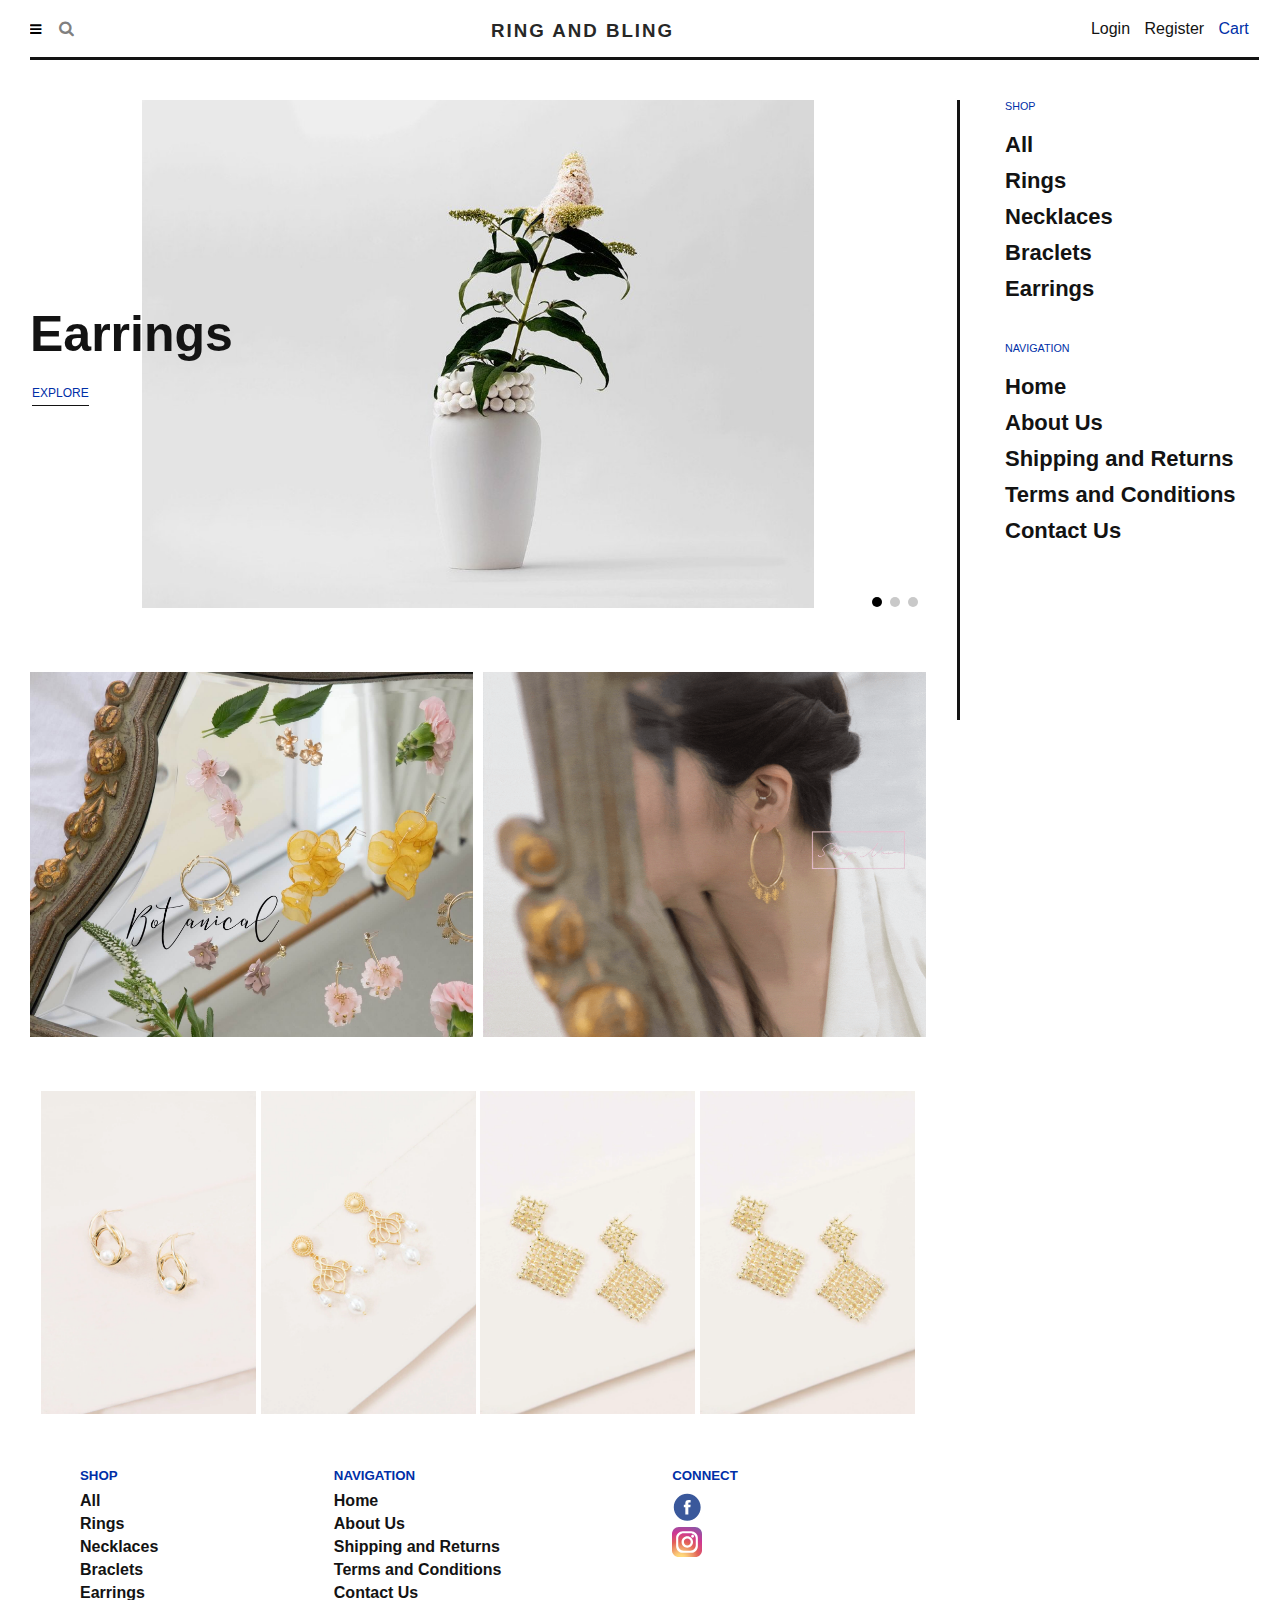
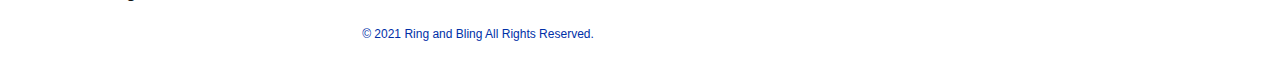
<file: index.html>
<!DOCTYPE html>
<html lang="en">
<head>
    <meta charset="UTF-8">
    <meta http-equiv="X-UA-Compatible" content="IE=edge">
    <meta name="viewport" content="width=device-width, initial-scale=1.0">
    <link rel="stylesheet" href="css/style.css">
    <link rel="stylesheet" href="css/font-awesome.min.css">
    <title>R&B</title>
</head>
<body>
    <div class="loader">
        <div class="loader-wrap">
            <div class="loader-wrap1">
                <div class="loader-wrap2"></div>
            </div>
        </div>
    </div>
    <div class="menu">
        <div class="menu-container">
            <div class="menu-wrap">
                <h6>SHOP</h6>
                <a href="">All</a>
                <a href="">Rings</a>
                <a href="">Necklaces</a>
                <a href="">Braclets</a>
                <a href="">Earrings</a>
                <h6>NAVIGATION</h6>
                <a href="index.html">Home</a>
                <a href="about.html">About Us</a>
                <a href="return.html">Shipping and Returns</a>
                <a href="t&c.html">Terms and Conditions</a>
                <a href="contact.html">Contact Us</a>
            </div>
        </div>
        <div class="menu-close"></div>
    </div>
    
    <header>
        <div class="search-bar searchBar">
            <input type="text" name="search" placeholder="Search" >
            <div class="closebtn"></div>
        </div>
        <div class="nav">
            <div class="nav-left">
                <button type="button">
                    <span class="on-hover">MENU</span>
                    <span class="fa fa-bars menu-open"></span>
                    <span class="fa fa-close mClose"></span>
                </button>
                <span class="search fa fa-search"></span>
            </div>
            <div class="nav-mid">
                <a href="index.html"><h3>RING AND BLING</h3></a>
            </div>
            <div class="nav-right">
                <a href="login.html">Login</a>
                <a href="register.html">Register</a>
                <a href="#">Cart</a>
            </div>
        </div>
    </header>
    
    <div class="fixed-menu animate-right">
        <div class="container">
            <h6>SHOP</h6>
            <a href="">All</a>
            <a href="">Rings</a>
            <a href="">Necklaces</a>
            <a href="">Braclets</a>
            <a href="">Earrings</a>
            <h6>NAVIGATION</h6>
            <a href="index.html">Home</a>
            <a href="about.html">About Us</a>
            <a href="return.html">Shipping and Returns</a>
            <a href="t&c.html">Terms and Conditions</a>
            <a href="contact.html">Contact Us</a>
        </div>
    </div>
    <div class="main">
        <div class="main-wrap">
            <div class="mySlides main-container">
                <img src="images/slide_1.jpg" alt="shop now">
                <div class="shop-now">
                    <h1>Earrings</h1>
                    <a href="">EXPLORE</a>
                </div>
            </div>
            <div class="mySlides main-container">
                <img src="images/slide_2.jpg" alt="shop now">
                <div class="shop-now">
                    <h1>Necklaces</h1>
                    <a href="">EXPLORE</a>
                </div>
            </div>
            <div class="mySlides main-container">
                <img src="images/slide_3.jpg" alt="shop now">
                <div class="shop-now">
                    <h1>Braclets</h1>
                    <a href="">EXPLORE</a>
                </div>
            </div>
            <div class="paginate">
                <div class="demo" onclick="currentDiv(1)"></div>
                <div class="demo" onclick="currentDiv(2)"></div>
                <div class="demo" onclick="currentDiv(3)"></div>
            </div>
        </div>
        <div class="animation-images">
            <a href=""><img src="images/210212-1-min.jpg" width="100%" alt="botanical"></a>
            <div class="overlay"></div>
            <a href=""><img src="images/gif-min.gif" width="100%" alt="gif"></a>
        </div>
        <div class="slider">
            <a href=""><img loading="lazy" src="images/earring1.webp" alt="moiearring"></a>
            <a href=""><img loading="lazy" src="images/earring2.webp" alt="Candelabrum Drop Earring"></a>
            <a href=""><img loading="lazy" src="images/earring3.webp" alt="Fenced Drop Earring"></a>
            <a href=""><img loading="lazy" src="images/earring3.webp" alt="Fenced Drop Earring"></a>
        </div>
    </div>
    <footer>
        <div class="footer-container">
            <div class="footer-shop">
                <h5>SHOP</h5>
                <a href="">All</a>
                <a href="">Rings</a>
                <a href="">Necklaces</a>
                <a href="">Braclets</a>
                <a href="">Earrings</a>
            </div>
            <div class="footer-navigation">
                <h5>NAVIGATION</h5>
                <a href="index.html">Home</a>
                <a href="about.html">About Us</a>
                <a href="return.html">Shipping and Returns</a>
                <a href="t&c.html">Terms and Conditions</a>
                <a href="contact.html">Contact Us</a>
            </div>
            <div class="social-icons">
                <h5>CONNECT</h5>
                <a href="https://www.facebook.com/" target="_blank" rel="noopener"><img src="images/iconfinder_facebook_circle_color_107175.svg" alt="Facebook"></a>
                <a href="https://www.instagram.com/" target="_blank" rel="noopener"><img src="images/instagram.svg" alt="Instagram"></a>
            </div>
        </div>
        <div class="footer-rights">
            © 2021 Ring and Bling All Rights Reserved.
        </div>
    </footer>
    <script>
        let loader = document.querySelector('.loader');
        let body = document.querySelector('body');
        window.addEventListener('load',function(){
           loader.style.display='none';
           body.style.overflow="auto";
        });
    </script>
    <script src="js/script.js"></script>
</body>
</html>
</file>
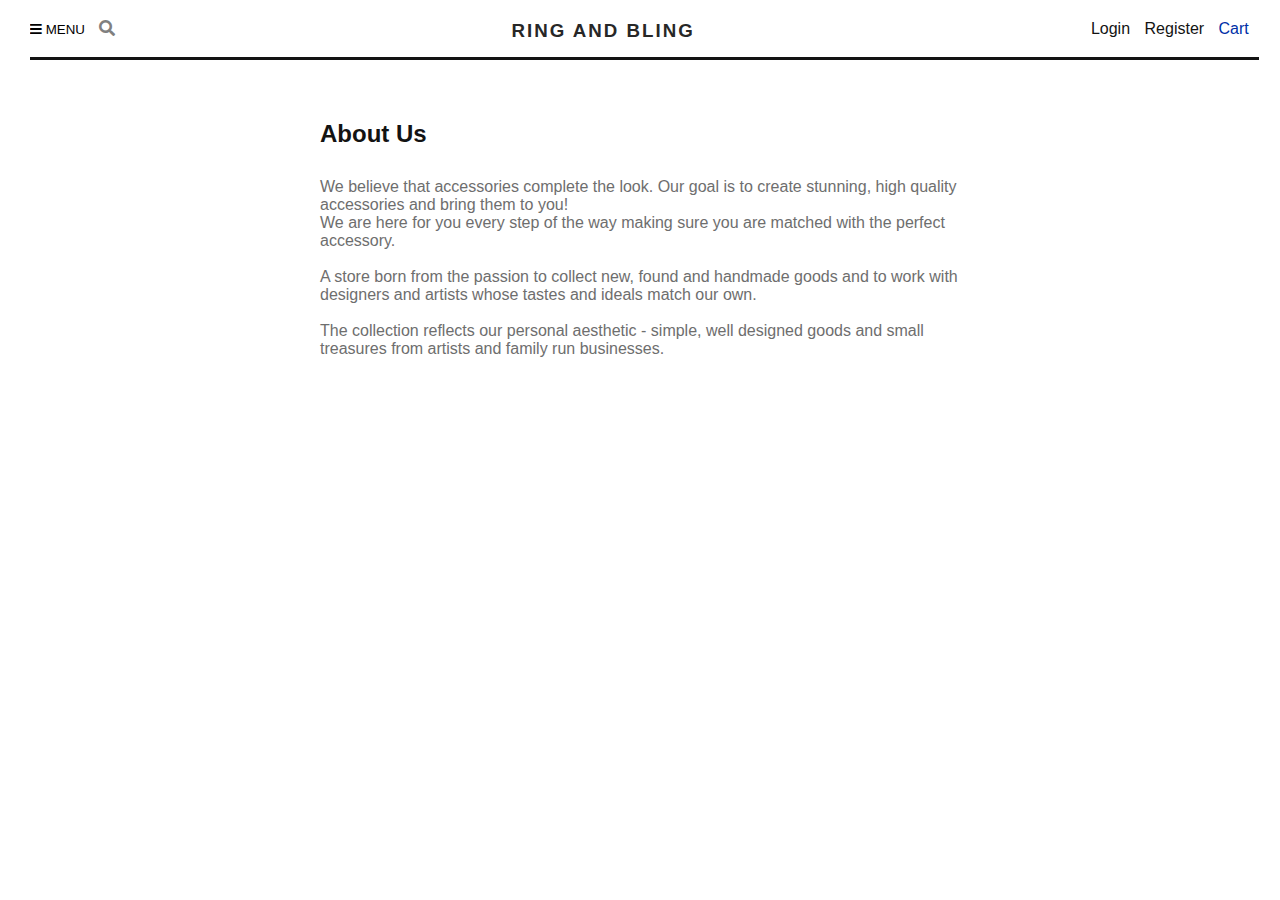
<file: about.html>
<!DOCTYPE html>
<html lang="en">
<head>
    <meta charset="UTF-8">
    <meta http-equiv="X-UA-Compatible" content="IE=edge">
    <meta name="viewport" content="width=device-width, initial-scale=1.0">
    <link rel="stylesheet" href="css/style.css">
    <link rel="stylesheet" href="css/style2.css">
    <link rel="stylesheet" href="https://pro.fontawesome.com/releases/v5.10.0/css/all.css">
    <title>About Us</title>
</head>
<body>
    <div class="menu">
        <div class="menu-container">
            <div class="menu-wrap">
                <h6>SHOP</h6>
                <a href="">All</a>
                <a href="">Rings</a>
                <a href="">Necklaces</a>
                <a href="">Braclets</a>
                <a href="">Earrings</a>
                <h6>NAVIGATION</h6>
                <a href="index.html">Home</a>
                <a href="about.html">About Us</a>
                <a href="return.html">Shipping and Returns</a>
                <a href="t&c.html">Terms and Conditions</a>
                <a href="contact.html">Contact Us</a>
            </div>
        </div>
        <div class="menu-close"></div>
    </div>
    
    <header>
        <div class="search-bar searchBar">
            <input type="text" name="search" placeholder="Search" >
            <div class="closebtn"></div>
        </div>
        <div class="nav">
            <div class="nav-left">
                <button type="button">
                    <span class="fa fa-bars"></span> MENU
                </button>
                <span class="search fas fa-search"></span>
            </div>
            <div class="nav-mid">
                <a href="index.html"><h3>RING AND BLING</h3></a>
            </div>
            <div class="nav-right">
                <a href="login.html">Login</a>
                <a href="register.html">Register</a>
                <a href="#">Cart</a>
            </div>
        </div>
    </header>

    <div class="about">
        <div class="about-wrap">
            <h2>About Us</h2>
            <p>We believe that accessories complete the look. Our goal is to create stunning, high quality accessories and bring them to you!<br>
                We are here for you every step of the way making sure you are matched with the perfect accessory. <br><br>
                A store born from the passion to collect new, found and handmade goods and to work with designers and artists whose tastes and ideals match our own.<br><br>
                The collection reflects our personal aesthetic - simple, well designed goods and small treasures from artists and family run businesses.</p>
        </div>
    </div>
    <script src="js/script.js"></script>
</body>
</html>
</file>
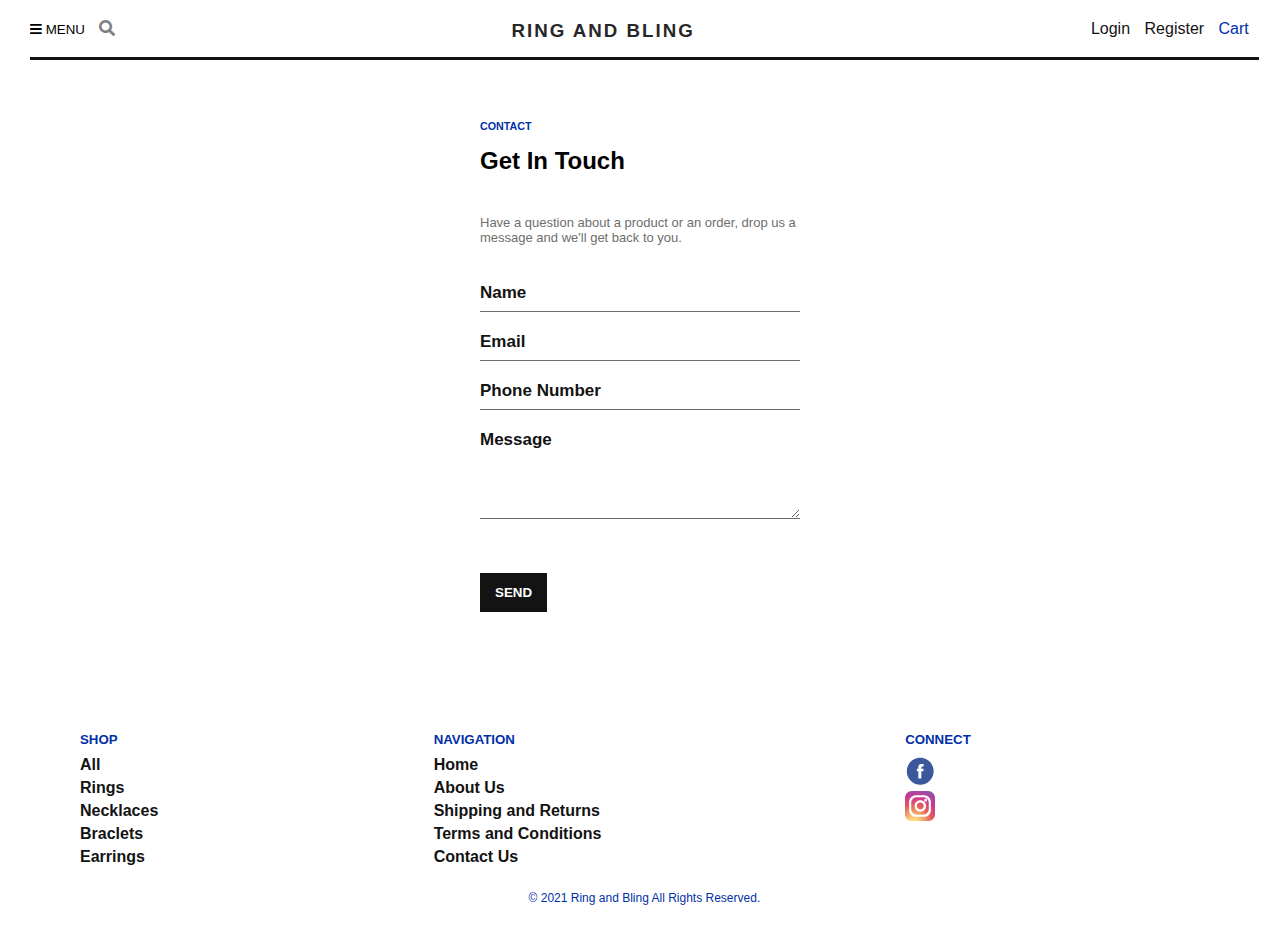
<file: contact.html>
<!DOCTYPE html>
<html lang="en">
<head>
    <meta charset="UTF-8">
    <meta http-equiv="X-UA-Compatible" content="IE=edge">
    <meta name="viewport" content="width=device-width, initial-scale=1.0">
    <link rel="stylesheet" href="https://pro.fontawesome.com/releases/v5.10.0/css/all.css">
    <link rel="stylesheet" href="css/style.css">
    <link rel="stylesheet" href="css/style2.css">
    <title>Contact</title>
</head>
<body>
    <div class="menu">
        <div class="menu-container">
            <div class="menu-wrap">
                <h6>SHOP</h6>
                <a href="">All</a>
                <a href="">Rings</a>
                <a href="">Necklaces</a>
                <a href="">Braclets</a>
                <a href="">Earrings</a>
                <h6>NAVIGATION</h6>
                <a href="index.html">Home</a>
                <a href="about.html">About Us</a>
                <a href="return.html">Shipping and Returns</a>
                <a href="t&c.html">Terms and Conditions</a>
                <a href="contact.html">Contact Us</a>
            </div>
        </div>
        <div class="menu-close"></div>
    </div>
    
    <header>
        <div class="search-bar searchBar">
            <input type="text" name="search" placeholder="Search" >
            <div class="closebtn"></div>
        </div>
        <div class="nav">
            <div class="nav-left">
                <button type="button">
                    <span class="fa fa-bars"></span> MENU
                </button>
                <span class="search fas fa-search"></span>
            </div>
            <div class="nav-mid">
                <a href="index.html"><h3>RING AND BLING</h3></a>
            </div>
            <div class="nav-right">
                <a href="login.html">Login</a>
                <a href="register.html">Register</a>
                <a href="#">Cart</a>
            </div>
        </div>
    </header>
    <div class="contact">
        <div class="contact-wrap">
            <h6>CONTACT</h6>
            <h2>Get In Touch</h2>
            <p>Have a question about a product or an order, drop us a message and we'll get back to you.</p><br>
            <input type="text" name="name" placeholder="Name" id="name" class="all" required><br>
            <input type="email" name="Email" placeholder="Email" id="email" class="all" required><br>
            <input type="tel" name="phone" placeholder="Phone Number" id="phone" class="all" required><br>
            <textarea name="message" id="message" placeholder="Message" class="all" rows="4" required></textarea><br>
            <button type="submit">SEND</button>
        </div>
    </div>
    <footer style="width: 96%;">
        <div class="footer-container">
            <div class="footer-shop">
                <h5>SHOP</h5>
                <a href="">All</a>
                <a href="">Rings</a>
                <a href="">Necklaces</a>
                <a href="">Braclets</a>
                <a href="">Earrings</a>
            </div>
            <div class="footer-navigation">
                <h5>NAVIGATION</h5>
                <a href="index.html">Home</a>
                <a href="about.html">About Us</a>
                <a href="return.html">Shipping and Returns</a>
                <a href="t&c.html">Terms and Conditions</a>
                <a href="contact.html">Contact Us</a>
            </div>
            <div class="social-icons">
                <h5>CONNECT</h5>
                <a href=""><img src="images/iconfinder_facebook_circle_color_107175.svg"></a>
                <a href=""><img src="images/instagram.svg"></a>
            </div>
        </div>
        <div class="footer-rights">
            © 2021 Ring and Bling All Rights Reserved.
        </div>
    </footer>
    <script src="js/script.js"></script>
</body>
</html>
</file>
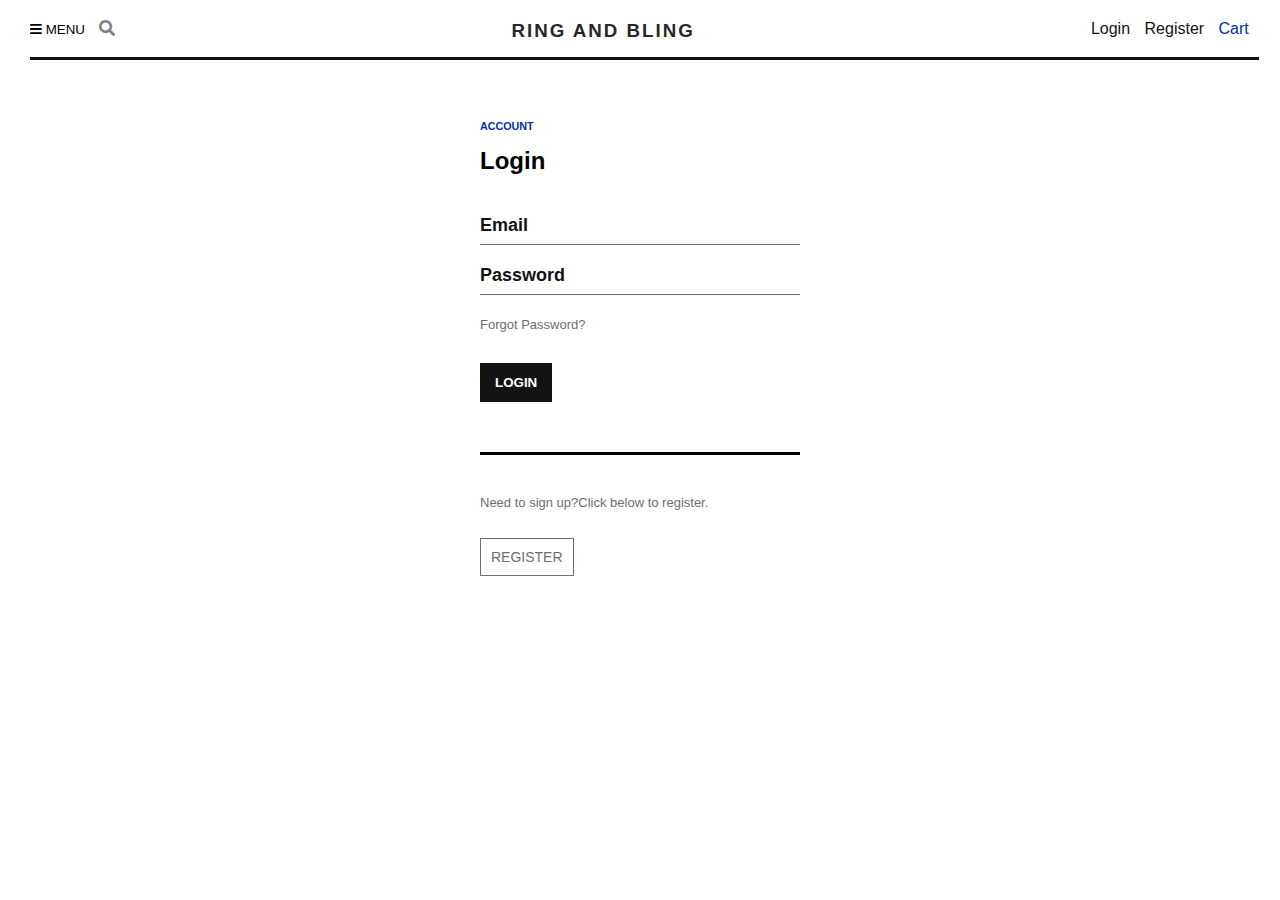
<file: login.html>
<!DOCTYPE html>
<html lang="en">
<head>
    <meta charset="UTF-8">
    <meta http-equiv="X-UA-Compatible" content="IE=edge">
    <meta name="viewport" content="width=device-width, initial-scale=1.0">
    <link rel="stylesheet" href="https://pro.fontawesome.com/releases/v5.10.0/css/all.css">
    <link rel="stylesheet" href="css/style.css">
    <link rel="stylesheet" href="css/login.css">
    <title>Log In</title>
</head>
<body>
    <div class="menu">
        <div class="menu-container">
            <div class="menu-wrap">
                <h6>SHOP</h6>
                <a href="">All</a>
                <a href="">Rings</a>
                <a href="">Necklaces</a>
                <a href="">Braclets</a>
                <a href="">Earrings</a>
                <h6>NAVIGATION</h6>
                <a href="index.html">Home</a>
                <a href="about.html">About Us</a>
                <a href="">Shipping and Returns</a>
                <a href="">Terms and Conditions</a>
                <a href="contact.html">Contact Us</a>
            </div>
        </div>
        <div class="menu-close"></div>
    </div>
    
    <header>
        <div class="search-bar searchBar">
            <input type="text" name="search" placeholder="Search" >
            <div class="closebtn"></div>
        </div>
        <div class="nav">
            <div class="nav-left">
                <button type="button">
                    <span class="fa fa-bars"></span> MENU
                </button>
                <span class="search fas fa-search"></span>
            </div>
            <div class="nav-mid">
                <h3>RING AND BLING</h3>
            </div>
            <div class="nav-right">
                <a href="login.html">Login</a>
                <a href="register.html">Register</a>
                <a href="#">Cart</a>
            </div>
        </div>
    </header>
    <div class="login">
        <div class="wrap">
            <h6>ACCOUNT</h6>
            <h2>Login</h2>
            <input type="email" name="Email" placeholder="Email" id="email" class="all" required><br>
            <input type="password" name="password" placeholder="Password" id="password" class="all" required><br>
            <a href="" id="forgot-pass">Forgot Password?</a><br>
            <button type="submit">LOGIN</button>
            <div class="line"></div>
            <p>Need to sign up?Click below to register.</p><br>
            <a href="register.html" id="register-btn">REGISTER</a>
        </div>
    </div>
    <script src="js/script.js"></script>
</body>
</html>
</file>
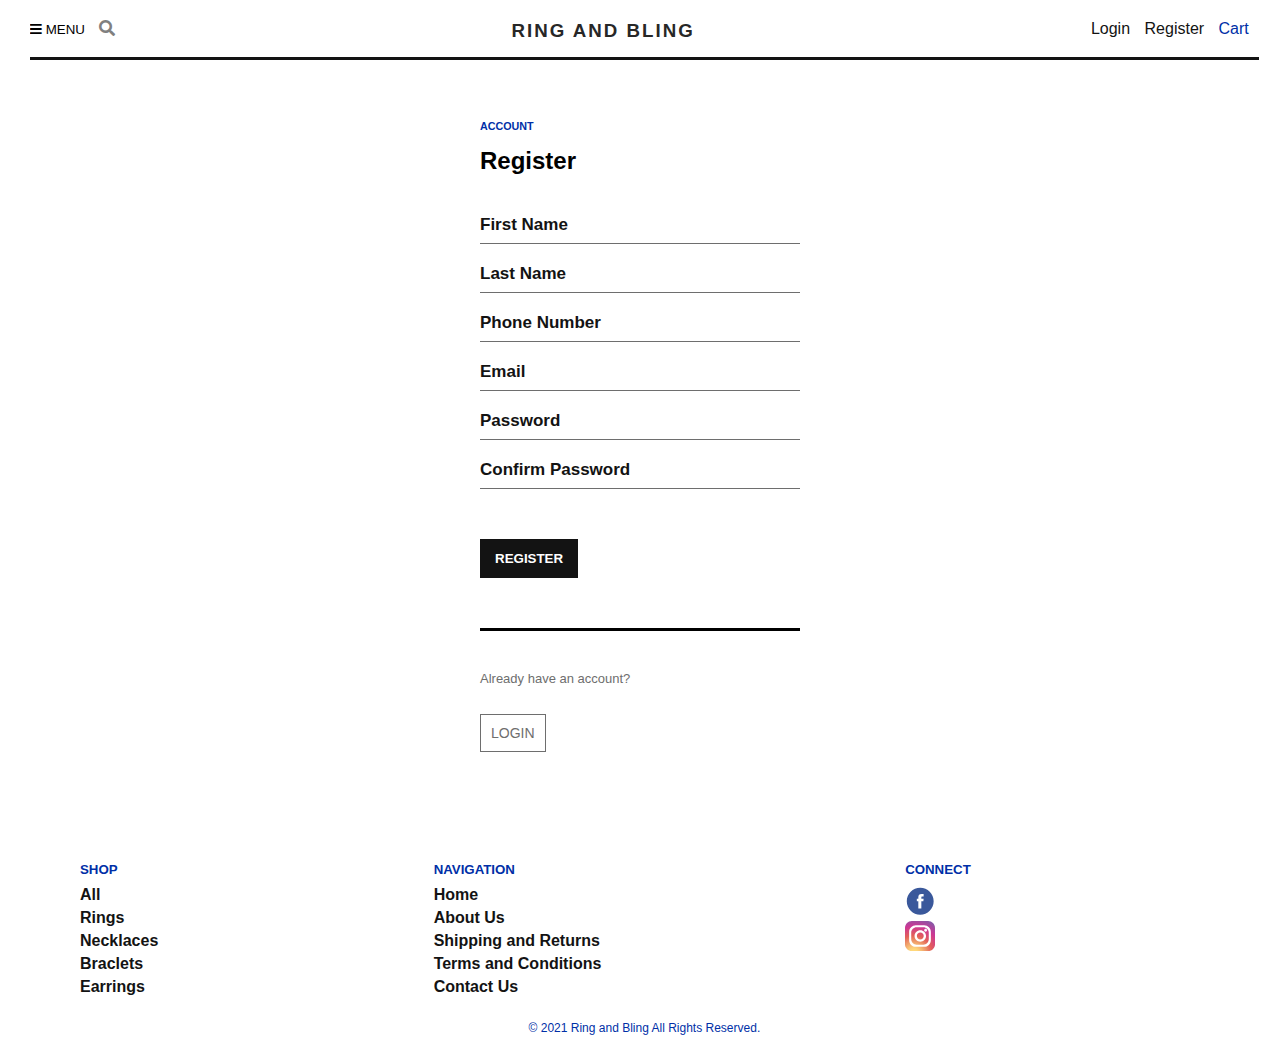
<file: register.html>
<!DOCTYPE html>
<html lang="en">
<head>
    <meta charset="UTF-8">
    <meta http-equiv="X-UA-Compatible" content="IE=edge">
    <meta name="viewport" content="width=device-width, initial-scale=1.0">
    <link rel="stylesheet" href="https://pro.fontawesome.com/releases/v5.10.0/css/all.css">
    <link rel="stylesheet" href="css/style.css">
    <link rel="stylesheet" href="css/style2.css">
    <title>Register</title>
</head>
<body>
    <div class="menu">
        <div class="menu-container">
            <div class="menu-wrap">
                <h6>SHOP</h6>
                <a href="">All</a>
                <a href="">Rings</a>
                <a href="">Necklaces</a>
                <a href="">Braclets</a>
                <a href="">Earrings</a>
                <h6>NAVIGATION</h6>
                <a href="index.html">Home</a>
                <a href="about.html">About Us</a>
                <a href="return.html">Shipping and Returns</a>
                <a href="t&c.html">Terms and Conditions</a>
                <a href="contact.html">Contact Us</a>
            </div>
        </div>
        <div class="menu-close"></div>
    </div>
    
    <header>
        <div class="search-bar searchBar">
            <input type="text" name="search" placeholder="Search" >
            <div class="closebtn"></div>
        </div>
        <div class="nav">
            <div class="nav-left">
                <button type="button">
                    <span class="fa fa-bars"></span> MENU
                </button>
                <span class="search fas fa-search"></span>
            </div>
            <div class="nav-mid">
                <a href="index.html"><h3>RING AND BLING</h3></a>
            </div>
            <div class="nav-right">
                <a href="login.html">Login</a>
                <a href="register.html">Register</a>
                <a href="#">Cart</a>
            </div>
        </div>
    </header>
    <div class="register">
        <div class="register-wrap">
            <h6>ACCOUNT</h6>
            <h2>Register</h2>
            <input type="text" name="fname" placeholder="First Name" id="fname" class="all" required><br>
            <input type="text" name="lname" placeholder="Last Name" id="lname" class="all"><br>
            <input type="tel" name="phone" placeholder="Phone Number" id="phone" class="all" required><br>
            <input type="email" name="Email" placeholder="Email" id="email" class="all" required><br>
            <input type="password" name="password" placeholder="Password" id="password" class="all" required><br>
            <input type="password" name="cpassword" placeholder="Confirm Password" id="cpassword" class="all" required><br>
            <button type="submit">REGISTER</button>
            <div class="line"></div>
            <p>Already have an account?</p><br>
            <a href="" id="login-btn">LOGIN</a>
        </div>
    </div>
    <footer style="width: 96%;">
        <div class="footer-container">
            <div class="footer-shop">
                <h5>SHOP</h5>
                <a href="">All</a>
                <a href="">Rings</a>
                <a href="">Necklaces</a>
                <a href="">Braclets</a>
                <a href="">Earrings</a>
            </div>
            <div class="footer-navigation">
                <h5>NAVIGATION</h5>
                <a href="index.html">Home</a>
                <a href="about.html">About Us</a>
                <a href="return.html">Shipping and Returns</a>
                <a href="t&c.html">Terms and Conditions</a>
                <a href="contact.html">Contact Us</a>
            </div>
            <div class="social-icons">
                <h5>CONNECT</h5>
                <a href=""><img src="images/iconfinder_facebook_circle_color_107175.svg"></a>
                <a href=""><img src="images/instagram.svg"></a>
            </div>
        </div>
        <div class="footer-rights">
            © 2021 Ring and Bling All Rights Reserved.
        </div>
    </footer>
    <script src="js/script.js"></script>
</body>
</html>
</file>
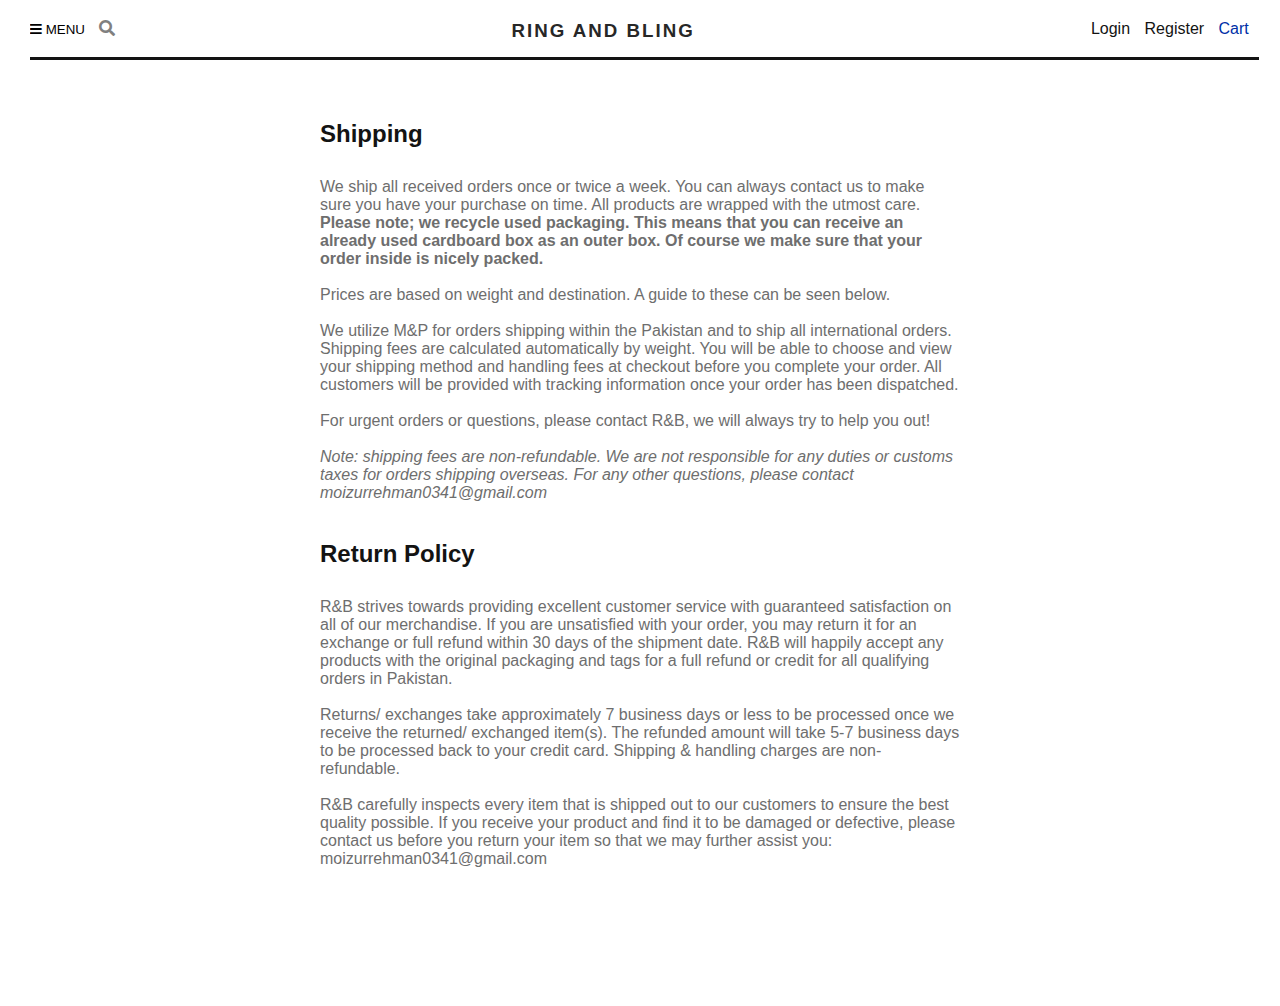
<file: return.html>
<!DOCTYPE html>
<html lang="en">
<head>
    <meta charset="UTF-8">
    <meta http-equiv="X-UA-Compatible" content="IE=edge">
    <meta name="viewport" content="width=device-width, initial-scale=1.0">
    <link rel="stylesheet" href="css/style.css">
    <link rel="stylesheet" href="css/style2.css">
    <link rel="stylesheet" href="https://pro.fontawesome.com/releases/v5.10.0/css/all.css">
    <title>Shipping and Returns</title>
</head>
<body>
    <div class="menu">
        <div class="menu-container">
            <div class="menu-wrap">
                <h6>SHOP</h6>
                <a href="">All</a>
                <a href="">Rings</a>
                <a href="">Necklaces</a>
                <a href="">Braclets</a>
                <a href="">Earrings</a>
                <h6>NAVIGATION</h6>
                <a href="index.html">Home</a>
                <a href="about.html">About Us</a>
                <a href="return.html">Shipping and Returns</a>
                <a href="t&c.html">Terms and Conditions</a>
                <a href="contact.html">Contact Us</a>
            </div>
        </div>
        <div class="menu-close"></div>
    </div>
    
    <header>
        <div class="search-bar searchBar">
            <input type="text" name="search" placeholder="Search" >
            <div class="closebtn"></div>
        </div>
        <div class="nav">
            <div class="nav-left">
                <button type="button">
                    <span class="fa fa-bars"></span> MENU
                </button>
                <span class="search fas fa-search"></span>
            </div>
            <div class="nav-mid">
                <a href="index.html"><h3>RING AND BLING</h3></a>
            </div>
            <div class="nav-right">
                <a href="login.html">Login</a>
                <a href="register.html">Register</a>
                <a href="#">Cart</a>
            </div>
        </div>
    </header>

    <div class="returns">
        <div class="return-wrap">
            <h2>Shipping</h2>
            <p>We ship all received orders once or twice a week. You can always contact us to make sure you have your purchase on time. 
                All products are wrapped with the utmost care.<b> Please note; we recycle used packaging. This means that you can
                receive an already used cardboard box as an outer box. Of course we make sure that your order inside is nicely packed.</b><br><br>
                Prices are based on weight and destination. A guide to these can be seen below. <br><br>
                We utilize M&P for orders shipping within the Pakistan and to ship all international orders. 
                Shipping fees are calculated automatically by weight. You will be able to choose and view your shipping method and 
                handling fees at checkout before you complete your order. All customers will be provided with tracking information
                once your order has been dispatched.  <br><br>
                For urgent orders or questions, please contact R&B, we will always try to help you out! <br><br>
                <i>Note: shipping fees are non-refundable. We are not responsible for any duties or customs taxes for orders shipping overseas. For any other questions, please contact moizurrehman0341@gmail.com</i><br><br>
            </p>
            <h2>Return Policy</h2>
            <p>R&B strives towards providing excellent customer service with guaranteed satisfaction on all of our merchandise.
                If you are unsatisfied with your order, you may return it for an exchange or full refund within 30 days of the shipment date.
                R&B will happily accept any products with the original packaging and tags for a full refund or credit for all qualifying orders in Pakistan.<br><br>
                Returns/ exchanges take approximately 7 business days or less to be processed once we receive the returned/ exchanged item(s).
                The refunded amount will take 5-7 business days to be processed back to your credit card.
                Shipping & handling charges are non-refundable. <br><br>
                R&B carefully inspects every item that is shipped out to our customers to ensure the best quality possible.
                If you receive your product and find it to be damaged or defective, please contact us before you return your item so that we may further assist you: moizurrehman0341@gmail.com<br><br>
            </p>
        </div>
    </div>
    <script src="js/script.js"></script>
</body>
</html>
</file>
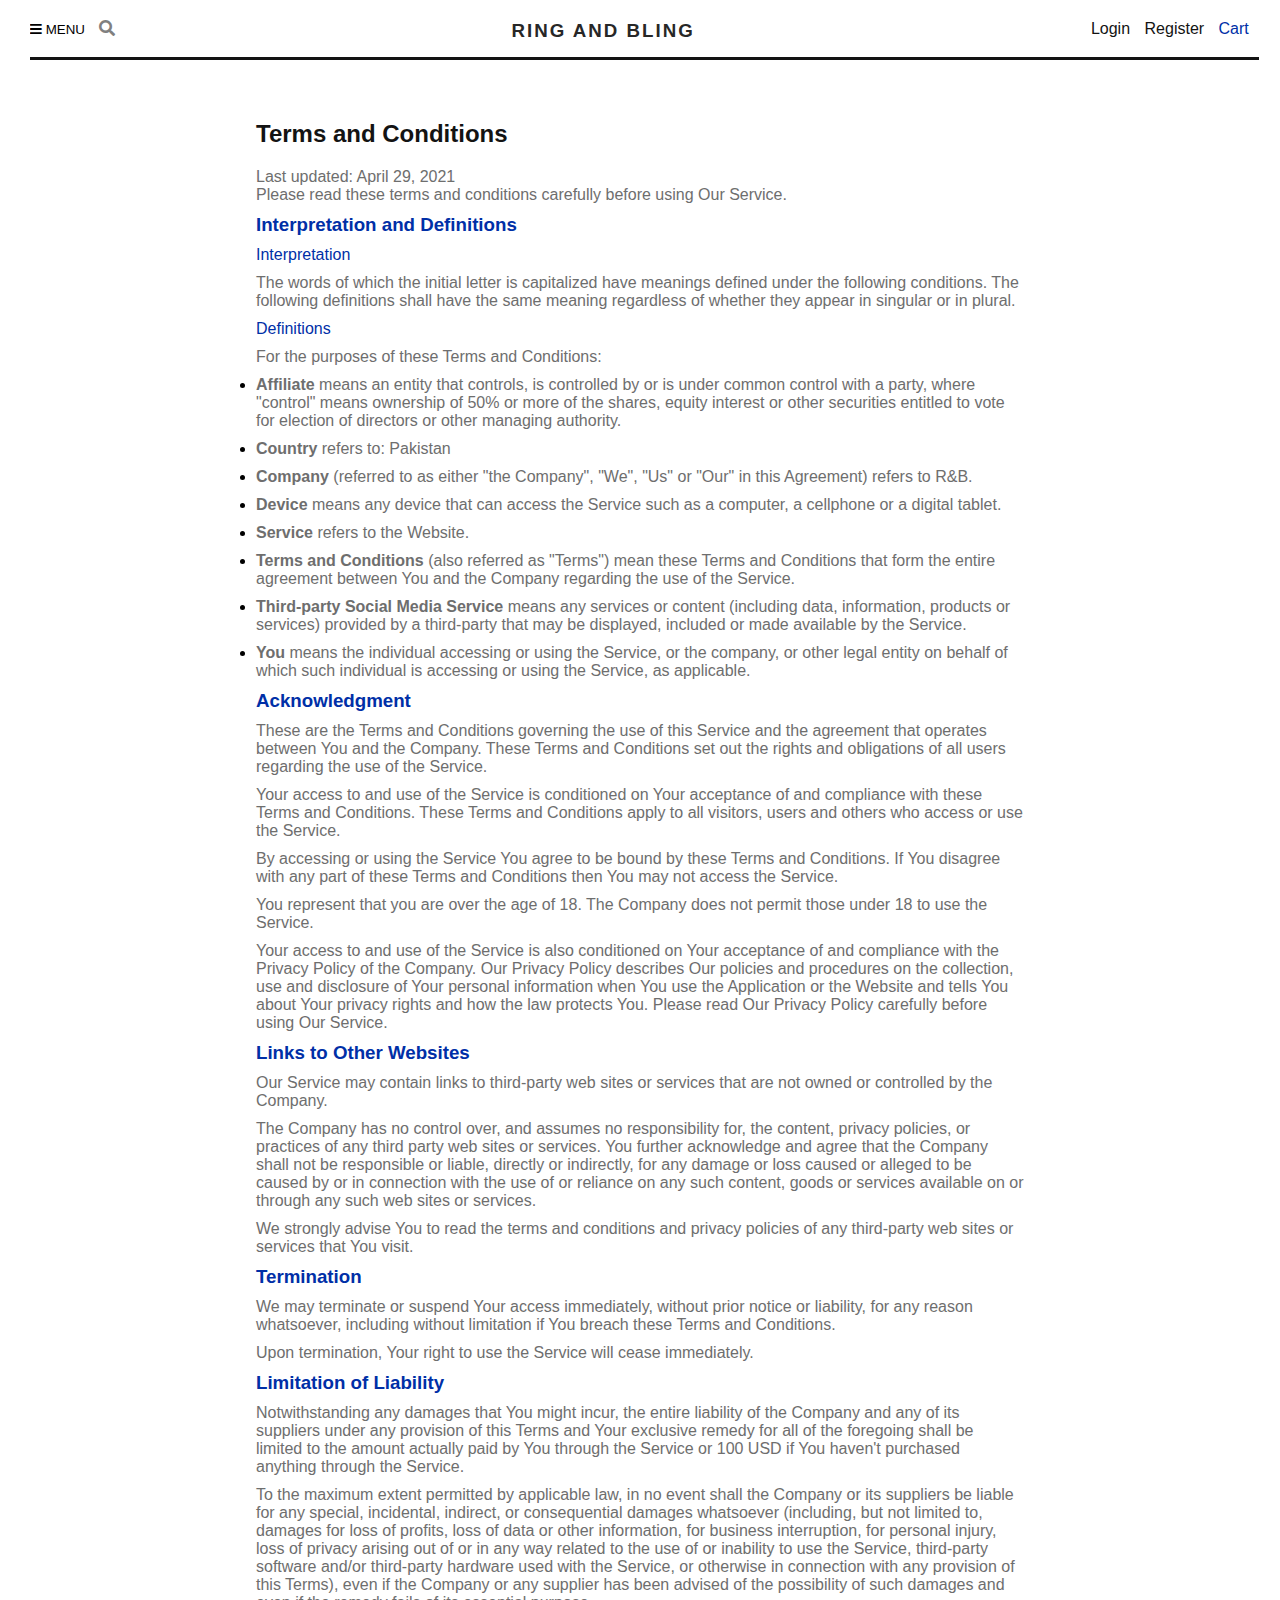
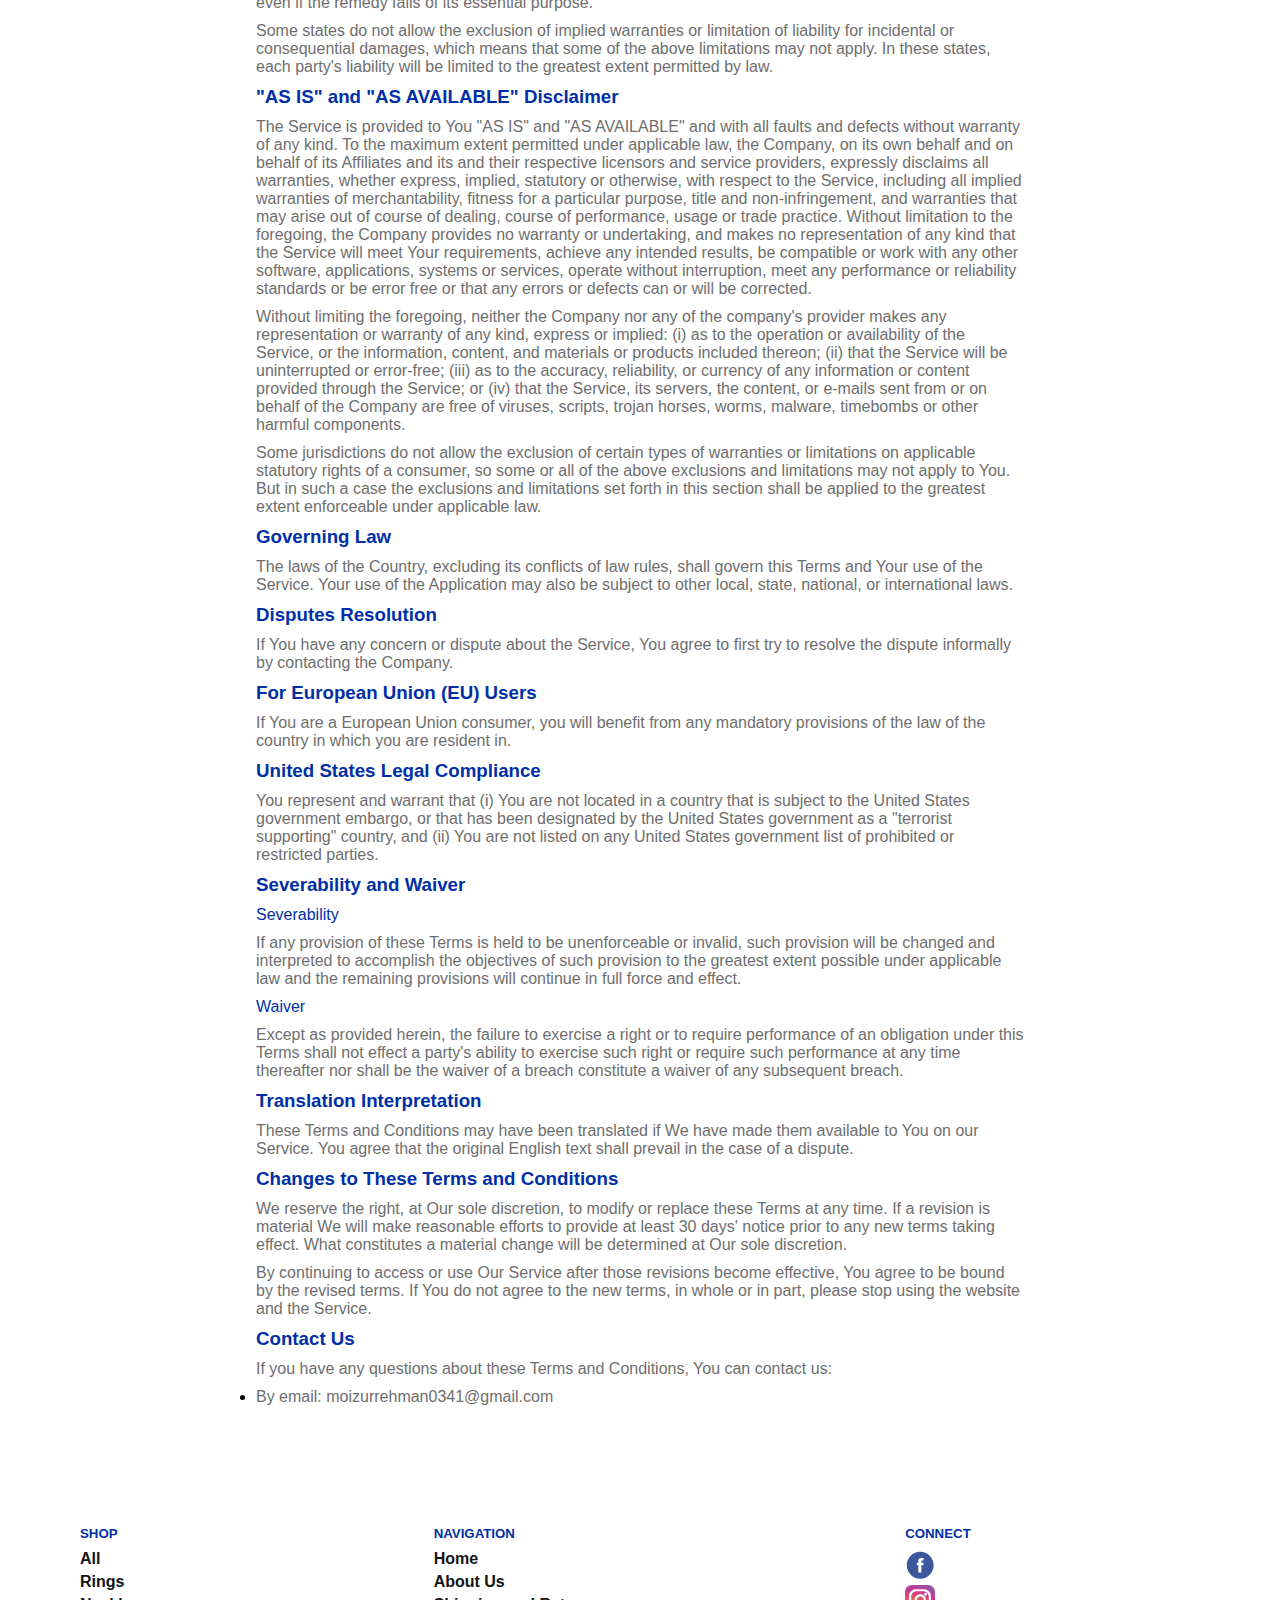
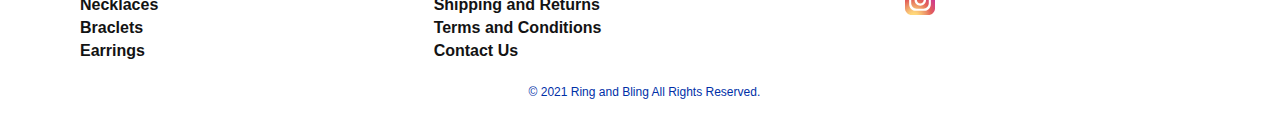
<file: t&c.html>
<!DOCTYPE html>
<html lang="en">
<head>
    <meta charset="UTF-8">
    <meta http-equiv="X-UA-Compatible" content="IE=edge">
    <meta name="viewport" content="width=device-width, initial-scale=1.0">
    <link rel="stylesheet" href="css/style.css">
    <link rel="stylesheet" href="css/style2.css">
    <link rel="stylesheet" href="https://pro.fontawesome.com/releases/v5.10.0/css/all.css">
    <title>Terms And Conditions</title>
</head>
<body style="overflow-x: hidden;">
    <div class="menu">
        <div class="menu-container">
            <div class="menu-wrap">
                <h6>SHOP</h6>
                <a href="">All</a>
                <a href="">Rings</a>
                <a href="">Necklaces</a>
                <a href="">Braclets</a>
                <a href="">Earrings</a>
                <h6>NAVIGATION</h6>
                <a href="index.html">Home</a>
                <a href="about.html">About Us</a>
                <a href="return.html">Shipping and Returns</a>
                <a href="t&c.html">Terms and Conditions</a>
                <a href="contact.html">Contact Us</a>
            </div>
        </div>
        <div class="menu-close"></div>
    </div>
    
    <header>
        <div class="search-bar searchBar">
            <input type="text" name="search" placeholder="Search" >
            <div class="closebtn"></div>
        </div>
        <div class="nav">
            <div class="nav-left">
                <button type="button">
                    <span class="fa fa-bars"></span> MENU
                </button>
                <span class="search fas fa-search"></span>
            </div>
            <div class="nav-mid">
                <a href="index.html"><h3>RING AND BLING</h3></a>
            </div>
            <div class="nav-right">
                <a href="login.html">Login</a>
                <a href="register.html">Register</a>
                <a href="#">Cart</a>
            </div>
        </div>
    </header>

    <div class="terms">
        <div class="terms-wrap">
            <h2>Terms and Conditions</h2>
            <p>Last updated: April 29, 2021<br>
               Please read these terms and conditions carefully before using Our Service.</p>
            <h3>Interpretation and Definitions</h3>
            <h4>Interpretation</h4>
            <p>The words of which the initial letter is capitalized have meanings defined under the following conditions. The following definitions shall have the same meaning regardless of whether they appear in singular or in plural.</p>
            <h4>Definitions</h4>
            <p>For the purposes of these Terms and Conditions:</p>
            <ul>
                <li>
                <p><strong>Affiliate</strong> means an entity that controls, is controlled by or is under common control with a party, where "control" means ownership of 50% or more of the shares, equity interest or other securities entitled to vote for election of directors or other managing authority.</p>
                </li>
                <li>
                <p><strong>Country</strong> refers to:  Pakistan</p>
                </li>
                <li>
                <p><strong>Company</strong> (referred to as either "the Company", "We", "Us" or "Our" in this Agreement) refers to R&B.</p>
                </li>
                <li>
                <p><strong>Device</strong> means any device that can access the Service such as a computer, a cellphone or a digital tablet.</p>
                </li>
                <li>
                <p><strong>Service</strong> refers to the Website.</p>
                </li>
                <li>
                <p><strong>Terms and Conditions</strong> (also referred as "Terms") mean these Terms and Conditions that form the entire agreement between You and the Company regarding the use of the Service.</p>
                </li>
                <li>
                <p><strong>Third-party Social Media Service</strong> means any services or content (including data, information, products or services) provided by a third-party that may be displayed, included or made available by the Service.</p>
                </li>
                <li>
                <p><strong>You</strong> means the individual accessing or using the Service, or the company, or other legal entity on behalf of which such individual is accessing or using the Service, as applicable.</p>
                </li>
            </ul>
            <h3>Acknowledgment</h3>
            <p>These are the Terms and Conditions governing the use of this Service and the agreement that operates between You and the Company. These Terms and Conditions set out the rights and obligations of all users regarding the use of the Service.</p>
            <p>Your access to and use of the Service is conditioned on Your acceptance of and compliance with these Terms and Conditions. These Terms and Conditions apply to all visitors, users and others who access or use the Service.</p>
            <p>By accessing or using the Service You agree to be bound by these Terms and Conditions. If You disagree with any part of these Terms and Conditions then You may not access the Service.</p>
            <p>You represent that you are over the age of 18. The Company does not permit those under 18 to use the Service.</p>
            <p>Your access to and use of the Service is also conditioned on Your acceptance of and compliance with the Privacy Policy of the Company. Our Privacy Policy describes Our policies and procedures on the collection, use and disclosure of Your personal information when You use the Application or the Website and tells You about Your privacy rights and how the law protects You. Please read Our Privacy Policy carefully before using Our Service.</p>
            <h3>Links to Other Websites</h3>
            <p>Our Service may contain links to third-party web sites or services that are not owned or controlled by the Company.</p>
            <p>The Company has no control over, and assumes no responsibility for, the content, privacy policies, or practices of any third party web sites or services. You further acknowledge and agree that the Company shall not be responsible or liable, directly or indirectly, for any damage or loss caused or alleged to be caused by or in connection with the use of or reliance on any such content, goods or services available on or through any such web sites or services.</p>
            <p>We strongly advise You to read the terms and conditions and privacy policies of any third-party web sites or services that You visit.</p>
            <h3>Termination</h3>
            <p>We may terminate or suspend Your access immediately, without prior notice or liability, for any reason whatsoever, including without limitation if You breach these Terms and Conditions.</p>
            <p>Upon termination, Your right to use the Service will cease immediately.</p>
            <h3>Limitation of Liability</h3>
            <p>Notwithstanding any damages that You might incur, the entire liability of the Company and any of its suppliers under any provision of this Terms and Your exclusive remedy for all of the foregoing shall be limited to the amount actually paid by You through the Service or 100 USD if You haven't purchased anything through the Service.</p>
            <p>To the maximum extent permitted by applicable law, in no event shall the Company or its suppliers be liable for any special, incidental, indirect, or consequential damages whatsoever (including, but not limited to, damages for loss of profits, loss of data or other information, for business interruption, for personal injury, loss of privacy arising out of or in any way related to the use of or inability to use the Service, third-party software and/or third-party hardware used with the Service, or otherwise in connection with any provision of this Terms), even if the Company or any supplier has been advised of the possibility of such damages and even if the remedy fails of its essential purpose.</p>
            <p>Some states do not allow the exclusion of implied warranties or limitation of liability for incidental or consequential damages, which means that some of the above limitations may not apply. In these states, each party's liability will be limited to the greatest extent permitted by law.</p>
            <h3>"AS IS" and "AS AVAILABLE" Disclaimer</h3>
            <p>The Service is provided to You "AS IS" and "AS AVAILABLE" and with all faults and defects without warranty of any kind. To the maximum extent permitted under applicable law, the Company, on its own behalf and on behalf of its Affiliates and its and their respective licensors and service providers, expressly disclaims all warranties, whether express, implied, statutory or otherwise, with respect to the Service, including all implied warranties of merchantability, fitness for a particular purpose, title and non-infringement, and warranties that may arise out of course of dealing, course of performance, usage or trade practice. Without limitation to the foregoing, the Company provides no warranty or undertaking, and makes no representation of any kind that the Service will meet Your requirements, achieve any intended results, be compatible or work with any other software, applications, systems or services, operate without interruption, meet any performance or reliability standards or be error free or that any errors or defects can or will be corrected.</p>
            <p>Without limiting the foregoing, neither the Company nor any of the company's provider makes any representation or warranty of any kind, express or implied: (i) as to the operation or availability of the Service, or the information, content, and materials or products included thereon; (ii) that the Service will be uninterrupted or error-free; (iii) as to the accuracy, reliability, or currency of any information or content provided through the Service; or (iv) that the Service, its servers, the content, or e-mails sent from or on behalf of the Company are free of viruses, scripts, trojan horses, worms, malware, timebombs or other harmful components.</p>
            <p>Some jurisdictions do not allow the exclusion of certain types of warranties or limitations on applicable statutory rights of a consumer, so some or all of the above exclusions and limitations may not apply to You. But in such a case the exclusions and limitations set forth in this section shall be applied to the greatest extent enforceable under applicable law.</p>
            <h3>Governing Law</h3>
            <p>The laws of the Country, excluding its conflicts of law rules, shall govern this Terms and Your use of the Service. Your use of the Application may also be subject to other local, state, national, or international laws.</p>
            <h3>Disputes Resolution</h3>
            <p>If You have any concern or dispute about the Service, You agree to first try to resolve the dispute informally by contacting the Company.</p>
            <h3>For European Union (EU) Users</h3>
            <p>If You are a European Union consumer, you will benefit from any mandatory provisions of the law of the country in which you are resident in.</p>
            <h3>United States Legal Compliance</h3>
            <p>You represent and warrant that (i) You are not located in a country that is subject to the United States government embargo, or that has been designated by the United States government as a "terrorist supporting" country, and (ii) You are not listed on any United States government list of prohibited or restricted parties.</p>
            <h3>Severability and Waiver</h3>
            <h4>Severability</h4>
            <p>If any provision of these Terms is held to be unenforceable or invalid, such provision will be changed and interpreted to accomplish the objectives of such provision to the greatest extent possible under applicable law and the remaining provisions will continue in full force and effect.</p>
            <h4>Waiver</h4>
            <p>Except as provided herein, the failure to exercise a right or to require performance of an obligation under this Terms shall not effect a party's ability to exercise such right or require such performance at any time thereafter nor shall be the waiver of a breach constitute a waiver of any subsequent breach.</p>
            <h3>Translation Interpretation</h3>
            <p>These Terms and Conditions may have been translated if We have made them available to You on our Service.
            You agree that the original English text shall prevail in the case of a dispute.</p>
            <h3>Changes to These Terms and Conditions</h3>
            <p>We reserve the right, at Our sole discretion, to modify or replace these Terms at any time. If a revision is material We will make reasonable efforts to provide at least 30 days' notice prior to any new terms taking effect. What constitutes a material change will be determined at Our sole discretion.</p>
            <p>By continuing to access or use Our Service after those revisions become effective, You agree to be bound by the revised terms. If You do not agree to the new terms, in whole or in part, please stop using the website and the Service.</p>
            <h3>Contact Us</h3>
            <p>If you have any questions about these Terms and Conditions, You can contact us:</p>
            <ul>
                <li><p>By email: moizurrehman0341@gmail.com</p></li>
            </ul>
        </div>
    </div>
    <footer style="width: 96%;">
        <div class="footer-container">
            <div class="footer-shop">
                <h5>SHOP</h5>
                <a href="">All</a>
                <a href="">Rings</a>
                <a href="">Necklaces</a>
                <a href="">Braclets</a>
                <a href="">Earrings</a>
            </div>
            <div class="footer-navigation">
                <h5>NAVIGATION</h5>
                <a href="index.html">Home</a>
                <a href="about.html">About Us</a>
                <a href="return.html">Shipping and Returns</a>
                <a href="t&c.html">Terms and Conditions</a>
                <a href="contact.html">Contact Us</a>
            </div>
            <div class="social-icons">
                <h5>CONNECT</h5>
                <a href=""><img src="images/iconfinder_facebook_circle_color_107175.svg"></a>
                <a href=""><img src="images/instagram.svg"></a>
            </div>
        </div>
        <div class="footer-rights">
            © 2021 Ring and Bling All Rights Reserved.
        </div>
    </footer>
    <script src="js/script.js"></script>
</body>
</html>
</file>
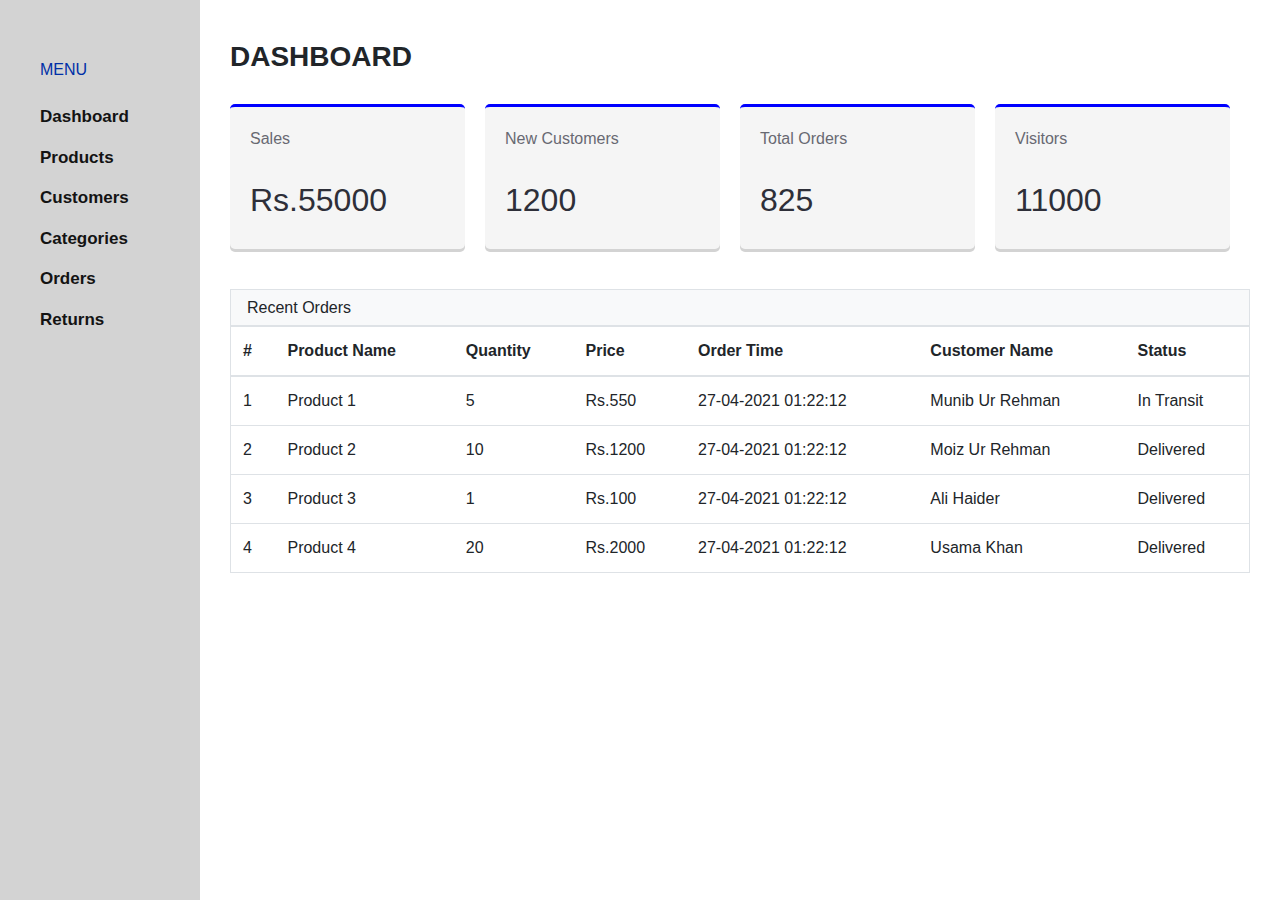
<file: admin/admin.html>
<!DOCTYPE html>
<html lang="en">
<head>
    <meta charset="UTF-8">
    <meta http-equiv="X-UA-Compatible" content="IE=edge">
    <meta name="viewport" content="width=device-width, initial-scale=1.0">
    <link rel="stylesheet" href="https://pro.fontawesome.com/releases/v5.10.0/css/all.css">
    <link rel="stylesheet" href="../css/admin.css">
    <link rel="stylesheet" href="../css/bootstrap4.min.css">
    <title>Admin</title>
</head>
<body>
    <div class="menu">
        <div class="menu-container">
            <div class="menu-close">
                <button type="button">
                    <span class="fa fa-bars"></span>
                </button>
            </div>
            <div class="menu-wrap">
                <h6>MENU</h6>
                <a href="admin.html">Dashboard</a>
                <a href="products.html">Products</a>
                <a href="">Customers</a>
                <a href="">Categories</a>
                <a href="">Orders</a>
                <a href="">Returns</a>
            </div>
        </div>
    </div>
    <div class="main">
        <div class="main-container">
            <h3>DASHBOARD</h3>
            <div class="boxes">
                <div class="box-wrap1">
                    <div class="box1">
                        <p>Sales</p>
                        <h2>Rs.55000</h2>
                    </div>
                    <div class="box2">
                        <p>New Customers</p>
                        <h2>1200</h2>
                    </div>
                </div>
                <div class="box-wrap2">
                    <div class="box3">
                        <p>Total Orders</p>
                        <h2>825</h2>
                    </div>
                    <div class="box4">
                        <p>Visitors</p>
                        <h2>11000</h2>
                    </div>
                </div>
            </div>
            <div>
                <div class="bg-light border table-header">
                    <h6 class="mx-3 my-2">Recent Orders</h6>
                </div>
                <div class="scroll-table">
                    <table class="table border">
                        <thead>
                            <th>#</th>
                            <th>Product Name</th>
                            <th>Quantity</th>
                            <th>Price</th>
                            <th>Order Time</th>
                            <th>Customer Name</th>
                            <th>Status</th>
                        </thead>
                        <tbody>
                            <tr>
                                <td>1</td>
                                <td>Product 1</td>
                                <td>5</td>
                                <td>Rs.550</td>
                                <td>27-04-2021 01:22:12</td>
                                <td>Munib Ur Rehman</td>
                                <td>In Transit</td>
                            </tr>
                            <tr>
                                <td>2</td>
                                <td>Product 2</td>
                                <td>10</td>
                                <td>Rs.1200</td>
                                <td>27-04-2021 01:22:12</td>
                                <td>Moiz Ur Rehman</td>
                                <td>Delivered</td>
                            </tr>
                            <tr>
                                <td>3</td>
                                <td>Product 3</td>
                                <td>1</td>
                                <td>Rs.100</td>
                                <td>27-04-2021 01:22:12</td>
                                <td>Ali Haider</td>
                                <td>Delivered</td>
                            </tr>
                            <tr>
                                <td>4</td>
                                <td>Product 4</td>
                                <td>20</td>
                                <td>Rs.2000</td>
                                <td>27-04-2021 01:22:12</td>
                                <td>Usama Khan</td>
                                <td>Delivered</td>
                            </tr>
                        </tbody>
                    </table>
                </div>
            </div>
        </div>
    </div>
    <script src="../js/admin.js"></script>
</body>
</html>
</file>
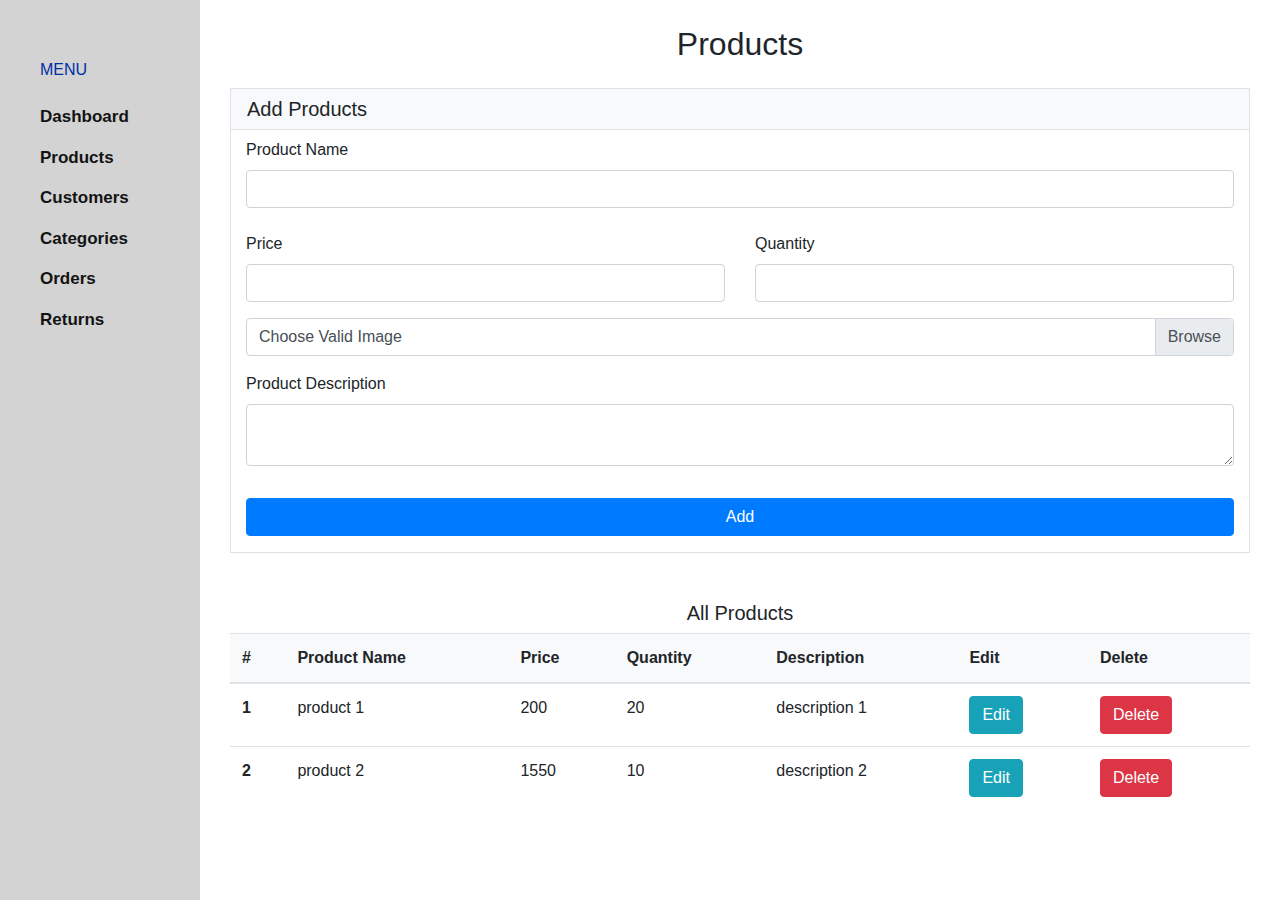
<file: admin/products.html>
<!DOCTYPE html>
<html lang="en">
<head>
    <meta charset="UTF-8">
    <meta http-equiv="X-UA-Compatible" content="IE=edge">
    <meta name="viewport" content="width=device-width, initial-scale=1.0">
    <title>Products</title>
	<link rel="stylesheet" href="https://pro.fontawesome.com/releases/v5.10.0/css/all.css">
    <link rel="stylesheet" href="../css/bootstrap4.min.css">
	<link rel="stylesheet" href="../css/admin.css">
</head>
<body>
	<div class="menu">
        <div class="menu-container">
            <div class="menu-close">
                <button type="button">
                    <span class="fa fa-bars"></span>
                </button>
            </div>
            <div class="menu-wrap">
                <h6>MENU</h6>
                <a href="index.html">Dashboard</a>
                <a href="products.html">Products</a>
                <a href="">Customers</a>
                <a href="">Categories</a>
                <a href="">Orders</a>
                <a href="">Returns</a>
            </div>
        </div>
    </div>
	<div class="product-main">
		<h2 class="text-center">Products</h2>
		<div class="container border">
			<form action="">
				<div class="row bg-light border-bottom">
					<h5 class="mx-3 my-2">Add Products</h5>
				</div>
				<div class="row py-2">
					<div class="form-group col-sm-12">
						<label for="name" class="form-label">Product Name</label>
						<input type="text" name="name" class="form-control">
					</div>
				</div>
				<div class="row">
					<div class="form-group col-sm-6">
						<label for="price" class="form-label">Price</label>
						<input type="number" name="price" class="form-control">
					</div>
					<div class="form-group col-sm-6">
						<label for="quantity" class="form-label">Quantity</label>
						<input type="number" name="quantity" class="form-control">
					</div>
				</div>
				<div class="custom-file">
					<input type="file" class="custom-file-input">
					<label class="custom-file-label" for="image">Choose Valid Image</label>
				</div>
				<div class="row py-3">
					<div class="col-sm-12">
						<label for="product-description" class="form-label">Product Description</label>
						<textarea class="form-control" ></textarea>
					</div>
				</div>
				<button class="btn btn-primary my-3 btn-block" type="submit">Add</button>
			</form>
		</div>
		<div class="container my-5">
			<h5 class="text-center">All Products</h5>
			<div class="row scroll-table">
				<table class="table">
					<thead class="bg-light">
						<tr>
							<th>#</th>
							<th>Product Name</th>
							<th>Price</th>
							<th>Quantity</th>
							<th>Description</th>
							<th>Edit</th>
							<th>Delete</th>
						</tr>
					</thead>
					<tbody>
						<tr>
							<th>1</th>
							<td>product 1</td>
							<td>200</td>
							<td>20</td>
							<td>description 1</td>
							<td><a class="btn btn-info" href="">Edit</a></td>
							<td><a class="btn btn-danger" href="">Delete</a></td>
						</tr>
						<tr>
							<th>2</th>
							<td>product 2</td>
							<td>1550</td>
							<td>10</td>
							<td>description 2</td>
							<td><a class="btn btn-info" href="">Edit</a></td>
							<td><a class="btn btn-danger" href="">Delete</a></td>
						</tr>
					</tbody>
				</table>
			</div>
		</div>
	</div>
	<script src="../js/admin.js"></script>
</body>
</html>
</file>
<file: css/style.css>
*{
    font-family: "soleil",sans-serif;
    margin: 0;
    padding: 0;
    outline-style: none;
    outline: none;
    -webkit-tap-highlight-color: transparent;
}
body{
    overflow: hidden;
}
/* Scroll Bar Animation */
::-webkit-scrollbar{
    width: 11px;
}
::-webkit-scrollbar-track{
    border-radius: 10px;
}
::-webkit-scrollbar-thumb{
    background: linear-gradient(grey, #2c3e50);
    border-radius: 10px;
}

/* ANIMATIONS */
.animate-opacity{
    animation:opac 0.8s}@keyframes opac{from{opacity:0} to{opacity:1}
}
.animate-right{
    animation:animateright 1s}@keyframes animateright{from{right:-300px;opacity:0} to{right:0;opacity:1}
}
.animate-left{
    animation:animateleft 0.7s}@keyframes animateleft{from{left:-300px;opacity:0} to{left:0;opacity:1}
}

/* loader */
.loader{
    width: 100%;
    height: 100%;
    background-color: white;
    z-index: 99999999;
    display: flex;
    justify-content: center;
    align-items: center;
    position: fixed;
    margin-top: -100px;
}
.loader-wrap{
    height: 80px;
    width: 80px;
    border-top: 3px solid lightblue;
    border-radius: 100%;
    display: flex;
    justify-content: center;
    align-items: center;
    animation: spin 1s infinite linear}@keyframes spin{from{transform: rotate(0deg);} to{transform: rotate(360deg);}
}
.loader-wrap1{
    height: 70px;
    width: 70px;
    border-left: 3px solid #f25a41;
    border-radius: 100%;
    display: flex;
    justify-content: center;
    align-items: center;
}
.loader-wrap2{
    height: 60px;
    width: 60px;
    border-right: 3px solid yellow;
    border-radius: 100%;
}

/* TOP NAV BAR */

.nav{
    display: grid;
    grid-template-columns: auto auto auto;
    padding-top: 20px;
    border-bottom: 3px solid #131313;
    padding-bottom: 15px;
    position: fixed;
    top: 0;
    background-color: white;
    margin-left: 30px;
    width: 96%;
    z-index: 1;
}
.search-bar{
    display: none;
}
.searchBar{
    position: fixed;
    width: 100%;
    height: 100vh;
    background: rgba(255, 255, 255, 0.7);
    top: 0;
    z-index: 3;
}
.closebtn{
    width: 100%;
    height: 100vh;
}
.searchBar input{
    margin-left: 30px;
    z-index: 2;
    width: 96%;
    border: none;
    height: 45px;
    font-size: 17px;
    font-weight: bold;
    padding-top: 5px;
}
.searchBar input:focus{
    outline: none;
}
.searchBar .close{
    position: fixed;
    right: 0;
    top: 0;
    margin-top: 10px;
}
.nav-left{
    grid-column-start: 1;
    grid-column-end: 2;
}
.nav-left button{
    border: none;
    background-color: white;
    margin-right: 10px;
    cursor: pointer;
}
.nav-left button:hover{
    color: rgb(60, 60, 60);
}
.nav-left button .on-hover{
    display: none;
}
.nav-left button .mClose{
    visibility: hidden;
    margin-left: -10px;
}
.search{
    color: grey;
    cursor: pointer;
}
.nav-mid{
    display: flex;
    justify-content: center;
}
.nav-mid h3{
    color: #272727;
    margin: 0;
    font-weight: bold;
    letter-spacing: 2px;
    width: fit-content;
}
.nav-mid a{
    text-decoration: none;
}
.nav-right{
   text-align: right;
}
.nav-right a{
    margin-right: 10px;
    color: #131313;
    text-decoration: none;
}
.nav-right a:last-child{
    color: #002fa7;
}
.nav-right a:hover{
    color: rgb(60, 60, 60);
}


/* LEFT SIDE MENU */

.menu{
    position: fixed;
    width: 100%;
    height: 100vh;
    /*background: rgba(255, 255, 255, 0.7);*/
    top: 0;
    z-index: 5;
    transform: translateX(-100%);
}
.menu-container{
    width: 250px;
    height: 100vh;
    background-color: white;
    position: fixed;
    z-index: 2;
    top: 9%;
}
.menu-wrap{
    margin-left: 40px;
    margin-top: 60px;
}
.menu-wrap h6{
    color: #002fa7;
    margin-bottom: 10px;
    margin-bottom: 25px;
    font-weight: normal;
}
.menu-wrap a{
    text-decoration: none;
    display: flex;
    color: #131313;
    font-weight: bold;
    margin-bottom: 15px;
    font-size: 17px;
}
.menu-wrap a:nth-child(6){
    margin-bottom: 40px;
}
.menu-wrap a:hover{
    color: rgb(60, 60, 60);
}
.menu-close{
    width: 100%;
    height: 100vh;
}


/* RIGHT SIDE MENU */

.fixed-menu{
    width: 25%;
    border-left: 3px solid #131313;
    position: fixed;
    right: 0;
    height: 620px;
    background-color: white;
    z-index: 4;
}
.container{
    margin-left: 45px;
}
.container h6{
    color: #002fa7;
    margin-bottom: 10px;
    margin-bottom: 20px;
    font-weight: normal;
}
.container a{
    display: flex;
    text-decoration: none;
    color: #131313;
    font-weight: bold;
    margin-bottom: 10px;
    font-size: 22px;
}
.container a:nth-child(6){
    margin-bottom: 40px;
}
.container a:hover{
    color: rgb(60, 60, 60);
}

/* MAIN CONTENT */

.main{
    margin-top: 100px;
    width: 70%;
    margin-left: 30px;
    margin-right: 20px;
}
.main-container{
    position: relative;
    text-align: center;
}
.main-container img{
    width: 75%;
}
.mySlides{
    display:none;
}
.main-wrap{
    position: relative;
}
.paginate{
    display: flex;
    width: fit-content;
    position: absolute;
    right: 0;
    bottom: 1%;
}
.paginate-color{
    background-color: black !important;
}
.demo{
    background-color: #c9c9c9;
    padding: 5px;
    border-radius: 100px;
    margin-right: 8px;
    cursor: pointer;
}
.shop-now{
    position: absolute;
    top: 40%;
    text-align: left;
}
.shop-now h1{
    font-size: 50px;
    font-weight: bold;
    margin-bottom: 20px;
    color: #131313;
}
.shop-now h1:hover{
    color: rgb(60, 60, 60);
}
.shop-now a{
    text-decoration: none;
    color: #002fa7;
    padding-bottom: 5px;
    border-bottom: 1px solid #131313;
    font-size: 12px;
    margin-left: 2px;
}
.main .slider{
    margin-top: 50px;
    margin-bottom: 50px;
    text-align: center;
    overflow-x: hidden;
    width: 100%;
}
.slider img{
    width: 24%;
}
.animation-images{
    display: flex;
    margin-top: 60px;
    position: relative;
}
.animation-images a:first-child{
    margin-right: 10px;
}
.overlay{
    transition: .5s ease;
    opacity: 0;
    position: absolute;
}
.animation-images a:hover{
    opacity: 0.3;
}


/* FOOTER */

footer{
    width: 70%;
    margin: 50px 20px 20px 30px;
}
.footer-container{
    display: flex;
    margin-left: 50px;
}
footer .social-icons{
    width: 30%;
}
footer .footer-navigation{
    width: 40%;
}
footer .footer-shop{
    width: 30%;
}
footer h5{
    color: #002fa7;
    margin-bottom: 9px;
}
footer a{
    display: flex;
    text-decoration: none;
    color: #131313;
    font-weight: bold;
    margin-bottom: 5px;
}
footer a img{
    width: 30px;
}
footer .footer-rights{
    margin-top: 20px;
    width: 100%;
    text-align: center;
    color: #002fa7;
    font-size: 12px;
}



/* Responsiveness */

@media only screen and (max-width: 1025px) {
    .shop-now h1{
        font-size: 40px;
    }
    .fixed-menu{
        display: none;
    }
    .nav{
        width: 90%;
    }
    .main{
        width: 90%;
    }
    footer{
        width: 90%;
    }
}
@media only screen and (max-width: 770px) {
    .footer-container{
        margin-left: 30px;
    }
    footer .footer-shop{
        width: 30%;
    }
    .searchBar input{
        width: 90%;
    }
    .slider img{
        width: 45%;
    }
    .shop-now h1{
        font-size: 35px;
        margin-bottom: 15px;
    }
    .paginate{
        display: none;
    }
}
@media only screen and (max-width: 510px) {
    .nav{
        grid-template-columns: auto auto;
        grid-row-gap: 30px;
        width: 88%;
        margin-left: 20px;
    }
    .nav-mid{
        grid-area: 2 / 1 / 2 / 3;
    }
    .nav-left{
        grid-area: 1 / 1 / 1 / 1;
    }
    .nav-right a{
        font-size: 14px;
    }
    .searchBar input{
        width: 88%;
        margin-left: 20px;
    }
    .shop-now{
        position: relative;
    }
    .main{
        margin-top: 140px;
        margin-left: 20px;
        margin-right: 0px;
        width: 88%;
    }
    .main-container img{
        width: 100%;
    }
    .shop-now h1{
        font-size: 25px;
        margin-bottom: 10px;
    }
    .shop-now a{
        font-size: 10px;
    }
    .animation-images{
        display: block;
    }
    footer{
        margin-left: 25px;
    }
    .footer-container{
        margin-left: 0px;
    }
    .footer-container h5{
        font-size: 12px;
    }
    .footer-container a{
        font-size: 12px;
    }
    footer a img{
        width: 20px;
    }
}
</file>
<file: css/style2.css>
.login , .register , .contact{
    margin-top: 120px;
    margin-bottom: 120px;
    width: 100%;
}
.wrap , .register-wrap , .contact-wrap{
    width: 25%;
    margin-left: auto;
    margin-right: auto;
}
.wrap h6 , .register-wrap h6 , .contact-wrap h6{
    margin-bottom: 15px;
    color: #002fa7;
}
.wrap h2 , .register-wrap h2 , .contact-wrap h2{
    margin-bottom: 40px;
}
.all{
    border: none;
    width: 100%;
    border-bottom: 1px solid #6e6e6e;
    margin-bottom: 20px;
    padding-bottom: 8px;
    font-size: 17px;
    color: #131313;
    font-weight: bold;
}
::placeholder { /* Chrome, Firefox, Opera, Safari 10.1+ */
    color: #131313;
    font-weight: bold;
    opacity: 1;
}
.wrap #forgot-pass{
    color: #6e6e6e;
    font-size: 13px;
    text-decoration: none;
}
.wrap #forgot-pass:hover{
    color: rgb(70, 70, 70);
}
.wrap button , .register-wrap button , .contact-wrap button{
    border: none;
    margin-top: 30px;
    color: white;
    padding: 12px 15px;
    background-color: #131313;
    font-weight: bold;
    border-radius: 0px;
}
.wrap button:hover , .register-wrap button:hover , .contact-wrap button:hover{
    background-color: rgb(30, 30, 30);
}
.line{
    border-bottom: 3px solid black;
    margin: 50px 0px 40px;
}
.wrap p , .register-wrap p , .contact-wrap p{
    color: #6e6e6e;
    font-size: 13px;
    margin-bottom: 20px;
}
.wrap #register-btn , .register-wrap #login-btn{
    text-decoration: none;
    color: #6e6e6e;
    border: 1px solid #6e6e6e;
    padding: 10px;
    font-size: 14px;
}
.wrap #register-btn:hover , .register-wrap #login-btn:hover{
    border: 1px solid rgb(70, 70, 70);
}

/* About Us and Returns and T&C*/
.about , .returns , .terms{
    margin-top: 120px;
    margin-bottom: 120px;
    width: 100%;
}
.about-wrap , .return-wrap{
    width: 50%;
    margin-left: auto;
    margin-right: auto;
}
.about-wrap h2 , .return-wrap h2{
    margin-bottom: 30px;
    color: #131313;
}
.about-wrap p , .return-wrap p{
    color: #6e6e6e;
    margin-bottom: 20px;
}
.terms-wrap p{
    color: #6e6e6e;
    margin-bottom: 10px;
}
.terms-wrap{
    width: 60%;
    margin-left: auto;
    margin-right: auto;
}
.terms-wrap h2{
    margin-bottom: 20px;
    color: #131313;
}
.terms-wrap h3{
    margin-bottom: 10px;
    color: #002fa7;
}
.terms-wrap h4{
    margin-bottom: 10px;
    color: #002fa7;
    font-weight: lighter;
}


/* Responsiveness*/
@media only screen and (max-width: 1025px) {
    .wrap , .register-wrap , .contact-wrap{
        width:35%;
    }
}
@media only screen and (max-width: 770px) {
    .wrap , .register-wrap , .contact-wrap{
        width:50%;
    }
    .about-wrap , .return-wrap , .terms-wrap{
        width: 88%;
    }
}
@media only screen and (max-width: 510px) {
    .wrap , .register-wrap , .contact-wrap{
        width:88%;
    }
    .about , .returns , .terms{
        margin-top: 140px;
    }
    .login , .register , .contact{
        margin-top: 150px;
    }
}
</file>
<file: css/login.css>
.login , .register , .contact{
    margin-top: 120px;
    margin-bottom: 120px;
    width: 100%;
}
.wrap , .register-wrap , .contact-wrap{
    width: 25%;
    margin-left: auto;
    margin-right: auto;
}
.wrap h6 , .register-wrap h6 , .contact-wrap h6{
    margin-bottom: 15px;
    color: #002fa7;
}
.wrap h2 , .register-wrap h2 , .contact-wrap h2{
    margin-bottom: 40px;
}
.all{
    border: none;
    width: 100%;
    border-bottom: 1px solid #6e6e6e;
    margin-bottom: 20px;
    padding-bottom: 8px;
    font-size: 18px;
    color: #131313;
    font-weight: bold;
}
::placeholder { /* Chrome, Firefox, Opera, Safari 10.1+ */
    color: #131313;
    font-weight: bold;
    opacity: 1;
}
.wrap #forgot-pass{
    color: #6e6e6e;
    font-size: 13px;
    text-decoration: none;
}
.wrap #forgot-pass:hover{
    color: rgb(70, 70, 70);
}
.wrap button , .register-wrap button , .contact-wrap button{
    border: none;
    margin-top: 30px;
    color: white;
    padding: 12px 15px;
    background-color: #131313;
    font-weight: bold;
    border-radius: 0px;
}
.wrap button:hover , .register-wrap button:hover , .contact-wrap button:hover{
    background-color: rgb(30, 30, 30);
}
.line{
    border-bottom: 3px solid black;
    margin: 50px 0px 40px;
}
.wrap p , .register-wrap p , .contact-wrap p{
    color: #6e6e6e;
    font-size: 13px;
    margin-bottom: 20px;
}
.wrap #register-btn , .register-wrap #login-btn{
    text-decoration: none;
    color: #6e6e6e;
    border: 1px solid #6e6e6e;
    padding: 10px;
    font-size: 14px;
}
.wrap #register-btn:hover , .register-wrap #login-btn:hover{
    border: 1px solid rgb(70, 70, 70);
}

/* About Us */
.about{
    margin-top: 120px;
    margin-bottom: 120px;
    width: 100%;
}
.about-wrap{
    width: 50%;
    margin-left: auto;
    margin-right: auto;
}
.about-wrap h2{
    margin-bottom: 30px;
    color: #131313;
}
.about-wrap p{
    color: #6e6e6e;
}


/* Responsiveness*/
@media only screen and (max-width: 1025px) {
    .wrap , .register-wrap , .contact-wrap{
        width:35%;
    }
}
@media only screen and (max-width: 770px) {
    .wrap , .register-wrap , .contact-wrap{
        width:50%;
    }
    .about-wrap{
        width: 88%;
    }
}
@media only screen and (max-width: 510px) {
    .wrap , .register-wrap , .contact-wrap{
        width:88%;
    }
    .login , .register , .contact{
        margin-top: 150px;
    }
}
</file>
<file: css/admin.css>
*{
    font-family: "soleil",sans-serif;
    margin: 0;
    outline-style: none;
    outline: none;
    -webkit-tap-highlight-color: transparent;
}

/* LEFT SIDE MENU */

.menu{
    position: fixed;
    height: 100vh;
    top: 0;
    z-index: 5;
}
.menu-container{
    width: 200px;
    height: 100vh;
    background-color: lightgrey;
    position: fixed;
    z-index: 2;
    top: 0;
    transition: 2s;
}
.menu-wrap{
    margin-left: 40px;
    margin-top: 60px;
}
.menu-wrap h6{
    color: #002fa7;
    margin-bottom: 10px;
    margin-bottom: 25px;
    font-weight: normal;
}
.menu-wrap a{
    text-decoration: none;
    display: flex;
    color: #131313;
    font-weight: bold;
    margin-bottom: 15px;
    font-size: 17px;
}
.menu-wrap a:nth-child(7){
    margin-bottom: 40px;
}
.menu-wrap a:hover{
    color: rgb(60, 60, 60);
}
.menu-container button{
    border: none;
    outline: none;
    margin: 6px;
    margin-top: 10px;
    cursor: pointer;
    background-color: lightgrey;
}
.menu-close{
    display: none;
}


/* DASHBOARD MAIN */
.main{
    margin-left: 230px;
    margin-right: 30px;
}
.main-container{
    width: 100%;
    margin-top: 40px;
}
.main-container h3{
    margin-bottom: 30px;
    font-weight: bold;
}
.boxes{
    display: flex;
    width: 100%;
    margin-bottom: 40px;
}
.box-wrap1 , .box-wrap2{
    display: flex;
    width: 100%;
}
.box1 , .box2 , .box3 , .box4{
    width: 100%;
    background-color: whitesmoke;
    margin-right: 20px;
    border-radius: 5px;
    border-top: 3px solid blue;
    box-shadow: 0px 3px lightgray;
}
.boxes h2{
    margin: 30px 20px;
    color: #2e2f39;
}
.boxes p{
    color: #686972;
    margin: 20px;
}
.scroll-table{
    overflow-x: auto;
}


/* PRODUCTS MAIN */
.product-main{
    margin-left: 230px;
    margin-right: 30px;
}
.product-main h2{
    margin: 25px 0px;
}

/* RESPONSIVENESS */

@media only screen and (max-width: 1025px) {
    .menu-close{
        display: block;
    }
    .menu-wrap{
        display: none;
    }
    .menu-container{
        width: fit-content;
    }
    .main , .product-main{
        margin-left: 80px;
    }
}
@media only screen and (max-width: 830px) {
    .boxes{
        display: block;
    }
    .box-wrap1{
        margin-bottom: 20px;
    }
}
@media only screen and (max-width: 500px) {
    .box-wrap1 , .box-wrap2{
        display: block;
    }
    .main , .product-main{
        margin-left: 65px;
    }
}

.menujs{
    display: block;
}
.contjs{
    width: 200px;
}
</file>
